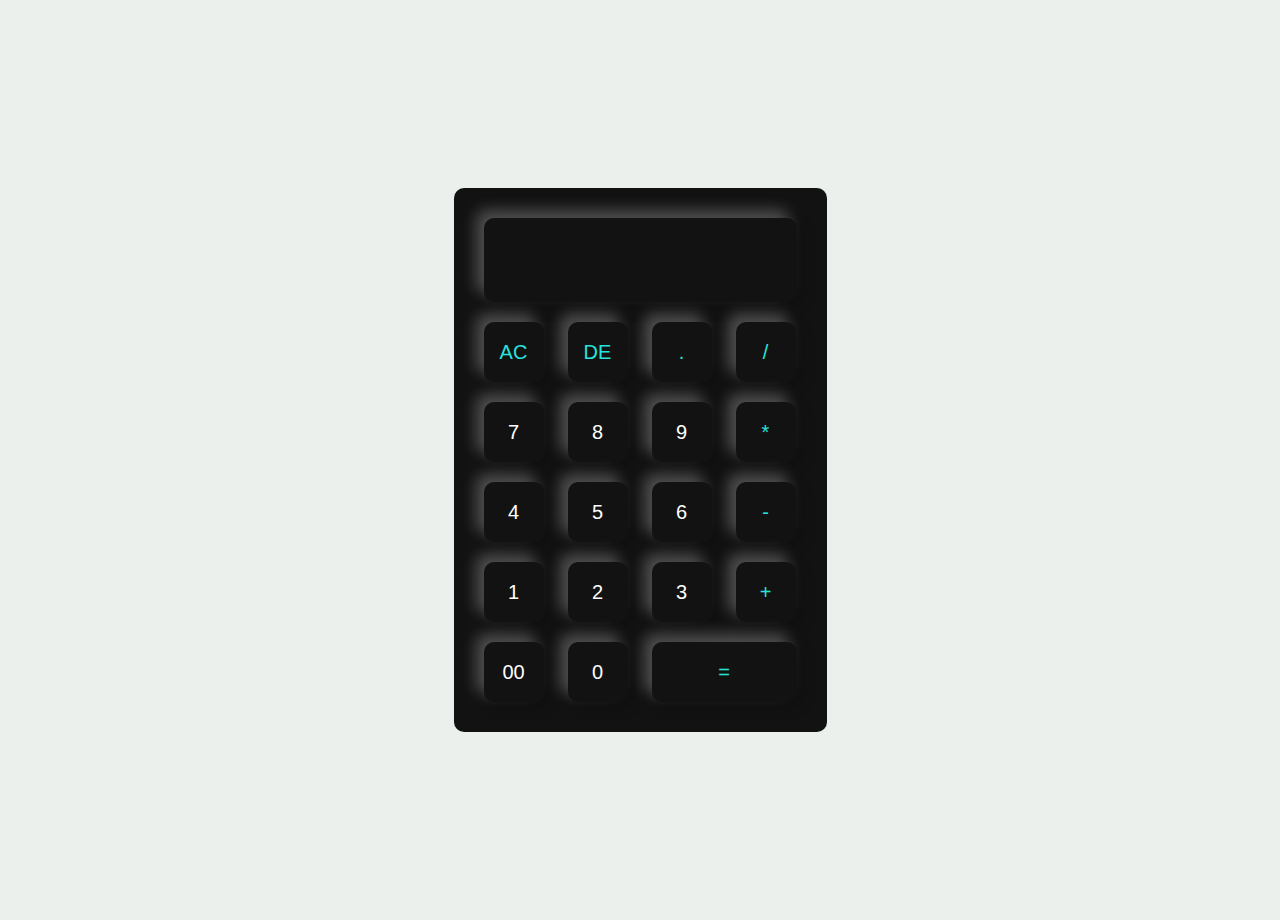
<file: index.html>
<!DOCTYPE html>
<html lang="en">
<head>
    <meta charset="UTF-8">
    <meta name="viewport" content="width=device-width, initial-scale=1.0">
    <title>Calculator</title>
    <link rel="stylesheet" href="index.css">
</head>
<body>

    <div class="container">
        <div class="Calculator">
<form>
<div class="display">
    <input type="text" name="display">
</div>
<div>
    <input type="button" value="AC" onclick="display.value = '' " class="operator">
    <input type="button" value="DE" onclick="display.value = display.value.toString().slice(0,-1)" class="operator">
    <input type="button" value="." onclick="display.value += '.' " class="operator">
    <input type="button" value="/" onclick="display.value += '/' " class="operator">
</div>
<div>
    <input type="button" value="7" onclick="display.value += '7' ">
    <input type="button" value="8" onclick="display.value += '8' ">
    <input type="button" value="9" onclick="display.value += '9' ">
    <input type="button" value="*" onclick="display.value += '*' " class="operator">
</div>
<div>
    <input type="button" value="4" onclick="display.value += '4' ">
    <input type="button" value="5" onclick="display.value += '5' ">
    <input type="button" value="6" onclick="display.value += '6' ">
    <input type="button" value="-" onclick="display.value += '-' " class="operator">
</div>
<div>
    <input type="button" value="1" onclick="display.value += '1' ">
    <input type="button" value="2" onclick="display.value += '2' ">
    <input type="button" value="3" onclick="display.value += '3' ">
    <input type="button" value="+" onclick="display.value += '+' " class="operator">
</div>
<div>
    <input type="button" value="00" onclick="display.value += '00' ">
    <input type="button" value="0" onclick="display.value += '0' ">
    <input type="button" value="=" onclick="display.value = eval(display.value)" class="equal operator">
</div>
</form>

</div>
</body>
</html>
</file>
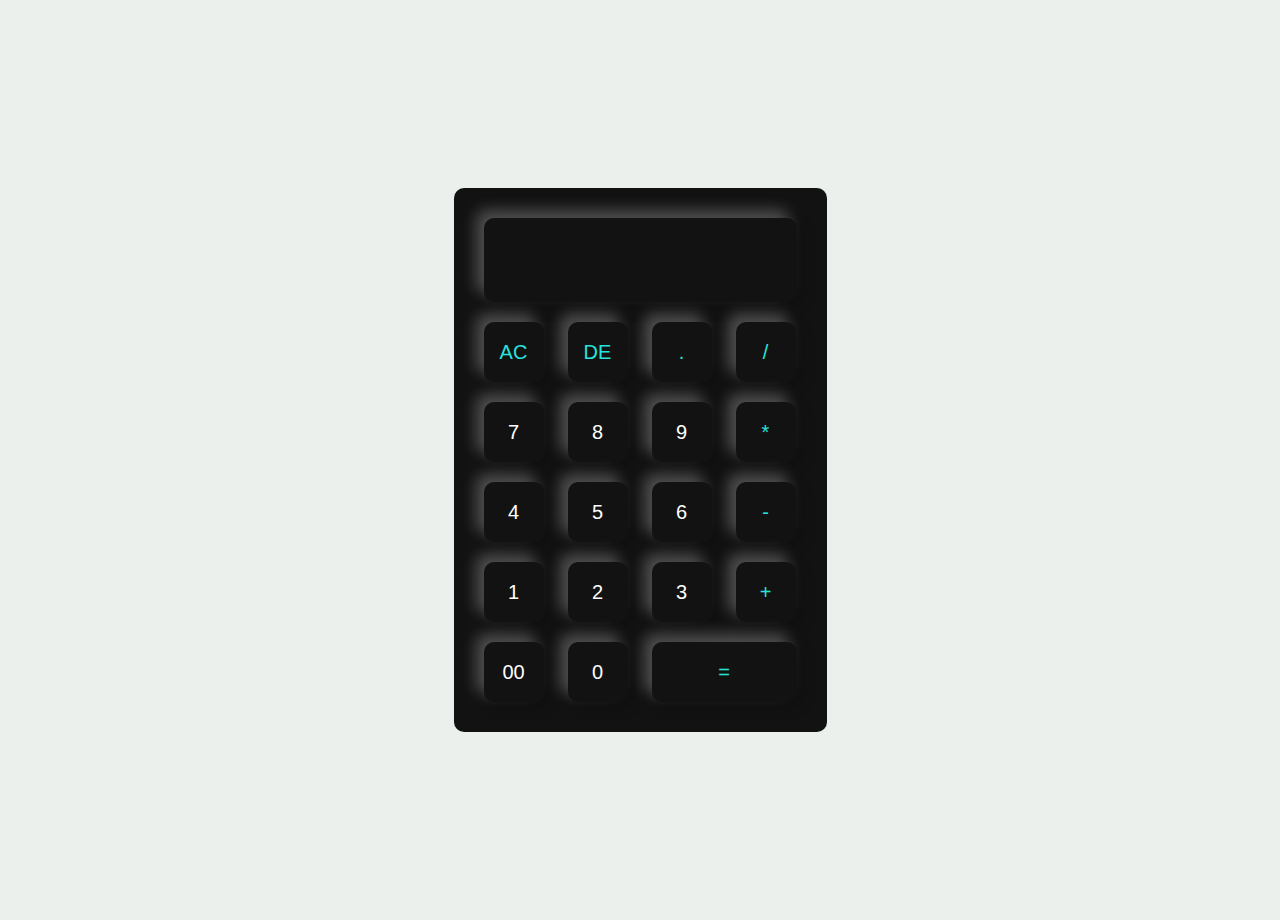
<file: calculator.html>
<!DOCTYPE html>
<html lang="en">
<head>
    <meta charset="UTF-8">
    <meta name="viewport" content="width=device-width, initial-scale=1.0">
    <title>Calculator</title>
    <link rel="stylesheet" href="calculator.css">
</head>
<body>

    <div class="container">
        <div class="Calculator">
<form>
<div class="display">
    <input type="text" name="display">
</div>
<div>
    <input type="button" value="AC" onclick="display.value = '' " class="operator">
    <input type="button" value="DE" onclick="display.value = display.value.toString().slice(0,-1)" class="operator">
    <input type="button" value="." onclick="display.value += '.' " class="operator">
    <input type="button" value="/" onclick="display.value += '/' " class="operator">
</div>
<div>
    <input type="button" value="7" onclick="display.value += '7' ">
    <input type="button" value="8" onclick="display.value += '8' ">
    <input type="button" value="9" onclick="display.value += '9' ">
    <input type="button" value="*" onclick="display.value += '*' " class="operator">
</div>
<div>
    <input type="button" value="4" onclick="display.value += '4' ">
    <input type="button" value="5" onclick="display.value += '5' ">
    <input type="button" value="6" onclick="display.value += '6' ">
    <input type="button" value="-" onclick="display.value += '-' " class="operator">
</div>
<div>
    <input type="button" value="1" onclick="display.value += '1' ">
    <input type="button" value="2" onclick="display.value += '2' ">
    <input type="button" value="3" onclick="display.value += '3' ">
    <input type="button" value="+" onclick="display.value += '+' " class="operator">
</div>
<div>
    <input type="button" value="00" onclick="display.value += '00' ">
    <input type="button" value="0" onclick="display.value += '0' ">
    <input type="button" value="=" onclick="display.value = eval(display.value)" class="equal operator">
</div>
</form>

</div>
    
</body>
</html>
</file>
<file: index.css>
body{
    padding: 0px;
    margin: 0px;
    display: flex;
    justify-content: center;
    align-items: center;
    min-height: 100vh;
    background: #ecf0ec;
}

.container{
width: 45%;
height: 100vh;
padding: 10px;
border-radius: 8px;
display: flex;
justify-content: center;
align-items: center;
}

.Calculator{
    padding: 10px;
    margin: 10px;
    background: #131212;
    padding: 20px;
    border-radius: 10px;
}
 .Calculator form input{
border: 0;
outline: 0;
width: 60px;
height: 60px;
border-radius: 10px;
box-shadow: -8px -8px 15px rgba(255, 255, 255, 0.267), 5px 5px 15px rgba(0, 0, 0, 0.2);
background: transparent;
font-size: 20px;
color: #fff;
cursor: pointer;
margin: 10px;
 }

 form .display{
    display: flex;
    justify-content: flex-end;
    margin: 20px, 0px;
 }

 form .display input{
    flex: 1px;
    text-align: right;
    font-size: 40px;
    padding: 12px;
 }

 form input.equal{
    width: 145px;
 }

 form input.operator{
    color: #26e4dd;
 }
</file>
<file: calculator.css>
body{
    padding: 0px;
    margin: 0px;
    display: flex;
    justify-content: center;
    align-items: center;
    min-height: 100vh;
    background: #ecf0ec;
}

.container{
width: 45%;
height: 100vh;
padding: 10px;
border-radius: 8px;
display: flex;
justify-content: center;
align-items: center;
}

.Calculator{
    padding: 10px;
    margin: 10px;
    background: #131212;
    padding: 20px;
    border-radius: 10px;
}
 .Calculator form input{
border: 0;
outline: 0;
width: 60px;
height: 60px;
border-radius: 10px;
box-shadow: -8px -8px 15px rgba(255, 255, 255, 0.267), 5px 5px 15px rgba(0, 0, 0, 0.2);
background: transparent;
font-size: 20px;
color: #fff;
cursor: pointer;
margin: 10px;
 }

 form .display{
    display: flex;
    justify-content: flex-end;
    margin: 20px, 0px;
 }

 form .display input{
    flex: 1px;
    text-align: right;
    font-size: 40px;
    padding: 12px;
 }

 form input.equal{
    width: 145px;
 }

 form input.operator{
    color: #26e4dd;
 }
</file>
